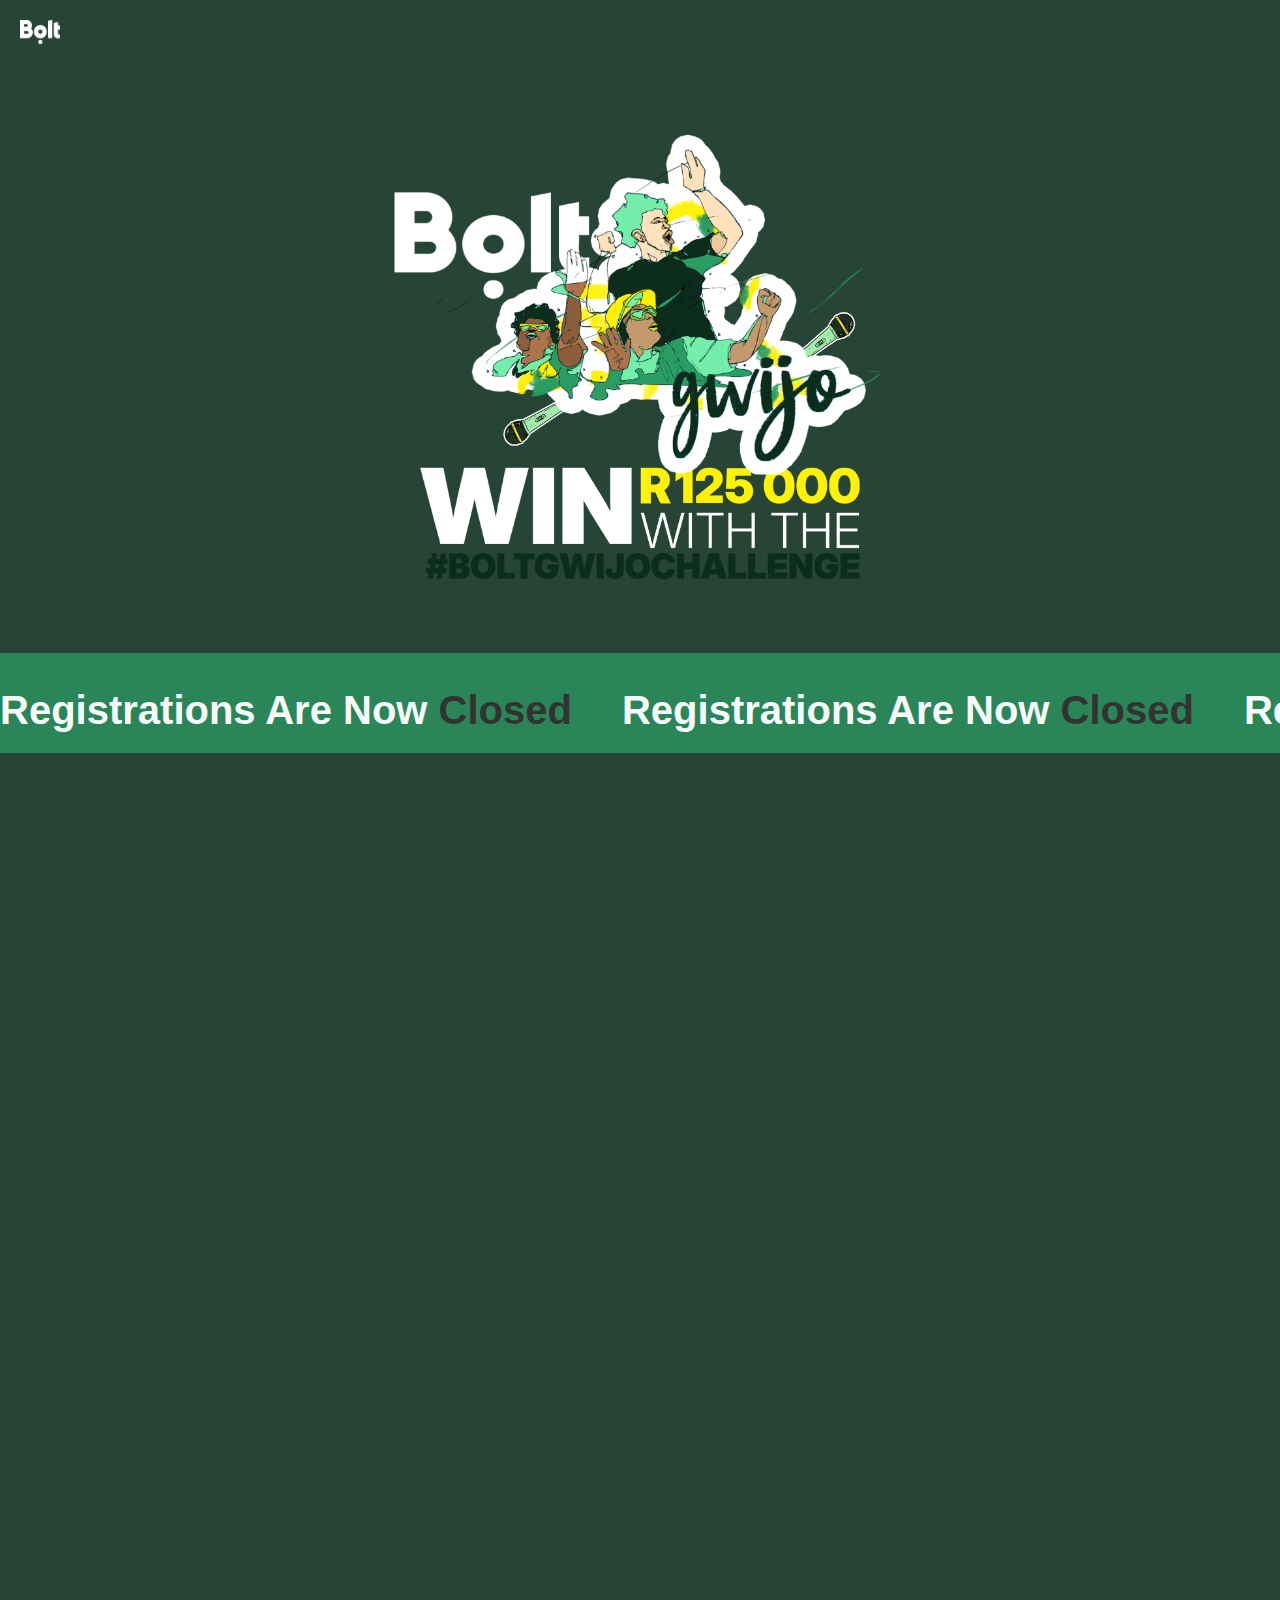
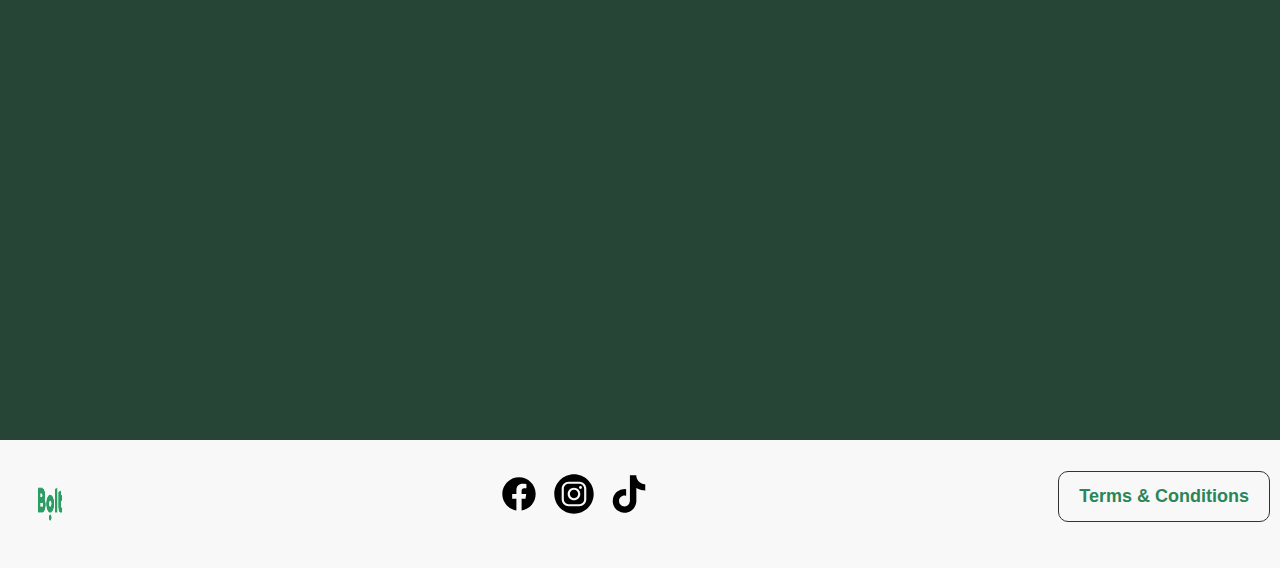
<file: index.html>
<!DOCTYPE html>
<html lang="en">
<head>
    <meta charset="UTF-8">
    <meta name="viewport" content="width=device-width, initial-scale=1.0">
    <title>Bolt Gwijo Challenge</title>
    <link rel="stylesheet" href="phase2.css">
    <script defer data-domain="boltgwijo.co.za" src="https://plausible.io/js/script.js"></script>
</head>

<body>
    <div class="logo">
        <img src="./white_logo.png" alt="Bolt Logo">
    </div>

    <div class="hero">
        <img src="./herobolt.png" alt="Hero Image">
    </div>

    <div class="scroll">
        <div class="scroll-container">
            <h1>Registrations Are Now <span class="closed">Closed</span></h1>
            <h1>Registrations Are Now <span class="closed">Closed</span></h1>
            <h1>Registrations Are Now <span class="closed">Closed</span></h1>
            <h1>Registrations Are Now <span class="closed">Closed</span></h1>
            <h1>Registrations Are Now <span class="closed">Closed</span></h1>
            <h1>Registrations Are Now <span class="closed">Closed</span></h1>
        </div>
    </div>
    

    <div class="section section-1">
        <h3>The Battle for the <span>#BoltGwijoChallenge</span> Champion Begins!</h3>
        <p>Thank you to everyone who entered the <strong>#BoltGwijoChallenge2.0!</strong> Registrations for the <strong>R125 000 prize</strong> are now closed, and the competition is heating up!</p>
    </div>
    <div class="section section-3">
        <div class="section-3">
            <h3><strong>What Happens Next?</strong></h3>
            <ol>
                <li><img src="microphone.png" alt="Microphone Icon"><span>Our team will be contacting all <strong>registered particpants</strong> soon with all the <strong>important information</strong></strong>!</span></li>
                <li><img src="microphone.png" alt="Microphone Icon"><span>Our team will then track all <strong>video engagement (likes and shares)</strong> and <strong>code usages</strong> to determine the <strong>Top 2 winners</strong> who will each take home <strong>R25 000</strong>!</span></li>
                <li><img src="microphone.png" alt="Microphone Icon"><span>Winners will be announced on <strong>17 April 2025</strong> - stay tuned</span></li>                      
            </ol>                       
        </div>        
    </div>

    <div class="section section-4">
        <h3><strong>The Road to R100k will then Begin!</strong></h3>
        <p>The top 2 winners will have to create a new video and will then have <strong>3 weeks</strong> to battle it out for the <strong>ultimate R100 000 grand prize!</strong> The final showdown ends on <strong>12 May 2025</strong>, when we will crown the <strong>National Gwijo Champion 2.0!</strong></p>
    </div>

    <div class="section section-5">
        <h3><strong>Keep the Momentum Going!</strong></h3>
        <p>If your squad is still in the running, keep pushing! Encourage your community to:</p>
        <ol>
            <li><img src="microphone.png" alt="Microphone Icon"><span>Like & share your video on TikTok and other platforms</span></li>
            <li><img src="microphone.png" alt="Microphone Icon"><span>Use your unique Bolt code - every ride counts!</span></li>
        </ol>
    </div>

    <div class="section section-6">
        <h4>Stay locked in – your squad could be South Africa's next <strong>Gwijo Champion!</strong></h4>
        <p>#BoltGwijoChallenge #BoltNationalChampion #100KOnTheLine</p>
    </div>

    <script src="phase.js"></script>
</body>
<footer>
    <div class="logo">
        <a href="https://bolt.eu/en-za/" target="-blank">
            <img src="./Bolt_logo_Green_RGB.png" alt="Website Logo">
        </a>
    </div>    
    <div class="social-media">
        <div class="facebook">
            <a href="https://www.facebook.com/BoltSouthAfrica/" target="_blank">
                <img src="./facebook-circle.svg" alt="Facebook"> 
            </a>
        </div>
        <div class="instagram">
            <a href="https://www.instagram.com/bolt_southafrica/" target="_blank">
                <img src="./instagram-social-media.svg" alt="Instagram">
            </a>
        </div>
        <div class="tiktok">
            <a href="https://www.tiktok.com/@bolt.africa?_t=ZM-8uM5Wvg6dde&_r=1" target="_blank">
                <img src="./logo-tiktok (1).svg" alt="TikTok">
            </a>
        </div>
    </div>
    <div class="sectionthree">
        <div class="terms">
            <a href="https://docs.google.com/document/d/1TH_vv9YI25KE8aXbyyAfvI2wc5WyICXVDTdf7_aObD8/edit?usp=drive_link" target="_blank">Terms & Conditions</a>
        </div>
    </div>
</footer>
</html>
</file>
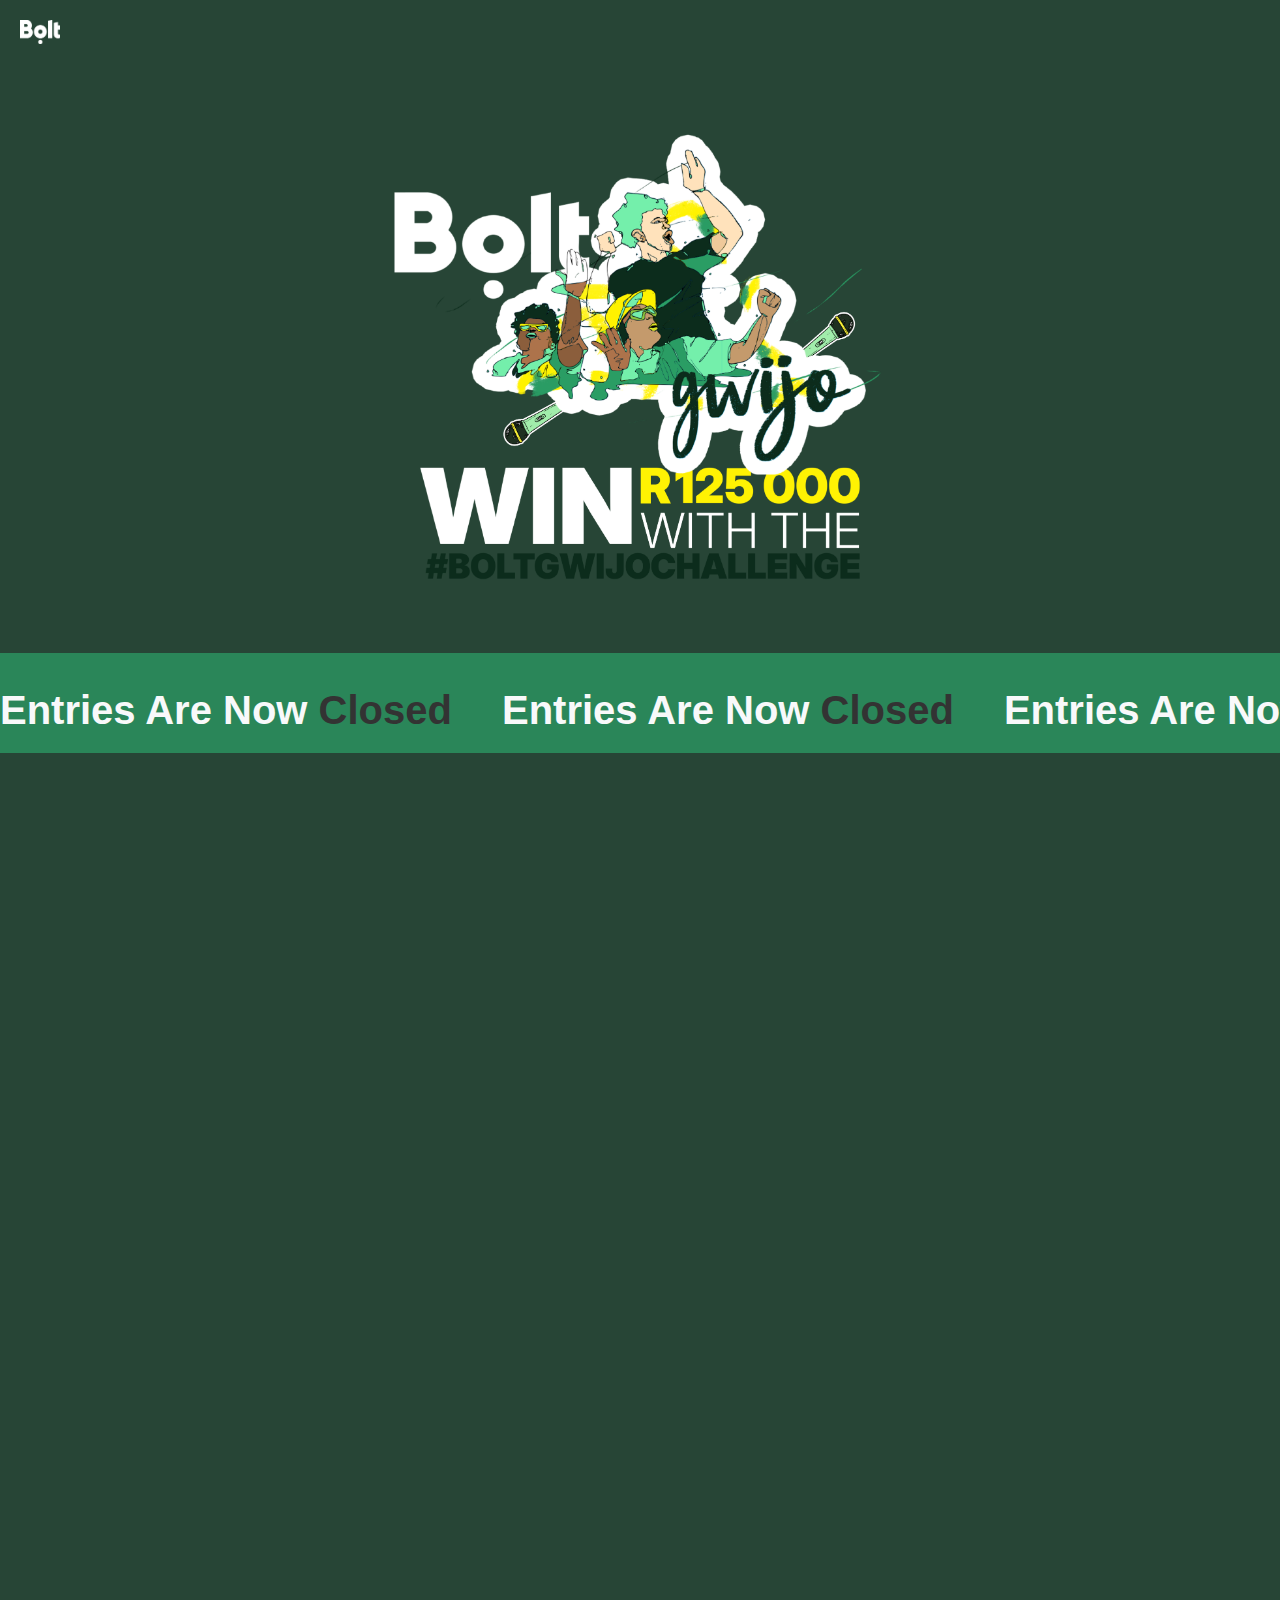
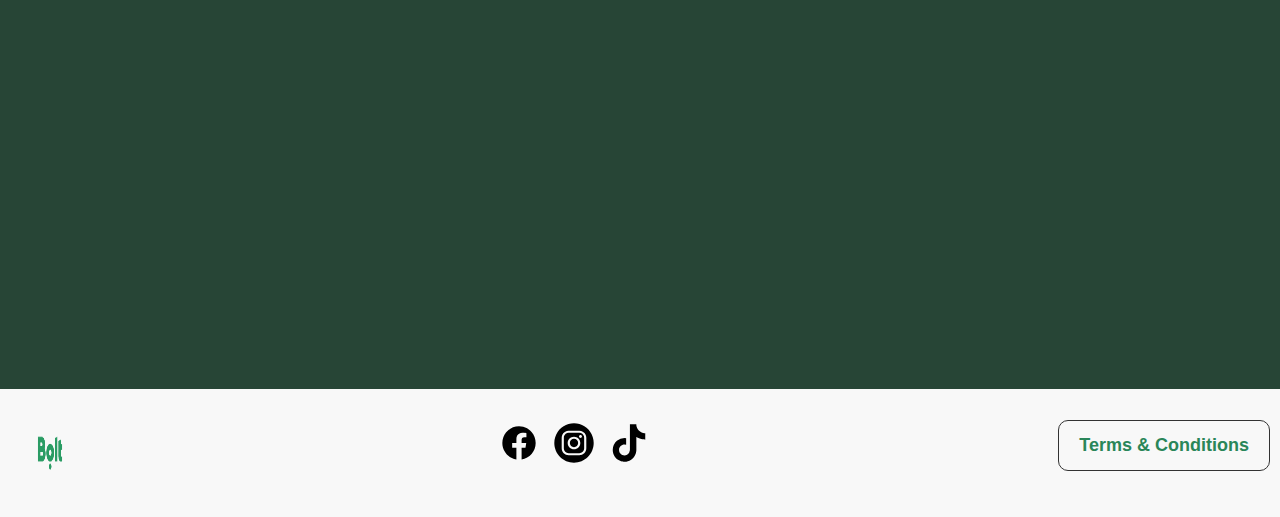
<file: phase2.html>
<!DOCTYPE html>
<html lang="en">
<head>
    <meta charset="UTF-8">
    <meta name="viewport" content="width=device-width, initial-scale=1.0">
    <title>Bolt Gwijo Challenge</title>
    <link rel="stylesheet" href="phase2.css">
    <script defer data-domain="boltgwijo.co.za" src="https://plausible.io/js/script.js"></script>
</head>

<body>
    <div class="logo">
        <img src="./white_logo.png" alt="Bolt Logo">
    </div>

    <div class="hero">
        <img src="./herobolt.png" alt="Hero Image">
    </div>

    <div class="scroll">
        <div class="scroll-container">
            <h1>Entries Are Now <span class="closed">Closed</span></h1>
            <h1>Entries Are Now <span class="closed">Closed</span></h1>
            <h1>Entries Are Now <span class="closed">Closed</span></h1>
            <h1>Entries Are Now <span class="closed">Closed</span></h1>
            <h1>Entries Are Now <span class="closed">Closed</span></h1>
            <h1>Entries Are Now <span class="closed">Closed</span></h1>
        </div>
    </div>
    

    <div class="section section-1">
        <h3>The Battle for the <span>#BoltGwijoChallenge</span> Champion Begins!</h3>
        <p>Thank you to everyone who entered the <strong>#BoltGwijoChallenge2.0!</strong> Entries for the <strong>R25 000 prize</strong> are now closed, and the competition is heating up!</p>
    </div>
    <div class="section section-3">
        <div class="section-3">
            <h3><strong>What Happens Next?</strong></h3>
            <ol>
                <li><img src="microphone.png" alt="Microphone Icon"><span>Our team is tracking all <strong>video engagement (likes and shares)</strong> and <strong>code usages</strong> to determine the <strong>Top 2 winners</strong> who will each take home <strong>R25 000</strong>!</span></li>
                <li><img src="microphone.png" alt="Microphone Icon"><span>Winner will be announced on <strong>15 April 2025</strong> - stay tuned</span></li>
            </ol>                       
        </div>        
    </div>

    <div class="section section-4">
        <h3><strong>The Road to R100k will then Begin!</strong></h3>
        <p>The top 2 winners will have to create a new video and will then have <strong>3 weeks</strong> to battle it out for the <strong>ultimate R100 000 grand prize!</strong> The final showdown ends on <strong>12 May 2025</strong>, when we will crown the <strong>National Gwijo Champion 2.0!</strong></p>
    </div>

    <div class="section section-5">
        <h3><strong>Keep the Momentum Going!</strong></h3>
        <p>If your squad is still in the running, keep pushing! Encourage your community to:</p>
        <ol>
            <li><img src="microphone.png" alt="Microphone Icon"><span>Like & share your video on TikTok and other platforms</span></li>
            <li><img src="microphone.png" alt="Microphone Icon"><span>Use your unique Bolt code - every ride counts!</span></li>
        </ol>
    </div>

    <div class="section section-6">
        <h4>Stay locked in – your squad could be South Africa's next <strong>Gwijo Champion!</strong></h4>
        <p>#BoltGwijoChallenge #BoltNationalChampion #100KOnTheLine</p>
    </div>

    <script src="phase.js"></script>
</body>
<footer>
    <div class="logo">
        <a href="https://bolt.eu/en-za/" target="-blank">
            <img src="./Bolt_logo_Green_RGB.png" alt="Website Logo">
        </a>
    </div>    
    <div class="social-media">
        <div class="facebook">
            <a href="https://www.facebook.com/BoltSouthAfrica/" target="_blank">
                <img src="./facebook-circle.svg" alt="Facebook"> 
            </a>
        </div>
        <div class="instagram">
            <a href="https://www.instagram.com/bolt_southafrica/" target="_blank">
                <img src="./instagram-social-media.svg" alt="Instagram">
            </a>
        </div>
        <div class="tiktok">
            <a href="https://www.tiktok.com/@bolt.africa?_t=ZM-8uM5Wvg6dde&_r=1" target="_blank">
                <img src="./logo-tiktok (1).svg" alt="TikTok">
            </a>
        </div>
    </div>
    <div class="sectionthree">
        <div class="terms">
            <a href="https://docs.google.com/document/d/1TH_vv9YI25KE8aXbyyAfvI2wc5WyICXVDTdf7_aObD8/edit?usp=drive_link" target="_blank">Terms & Conditions</a>
        </div>
    </div>
</footer>
</html>
</file>
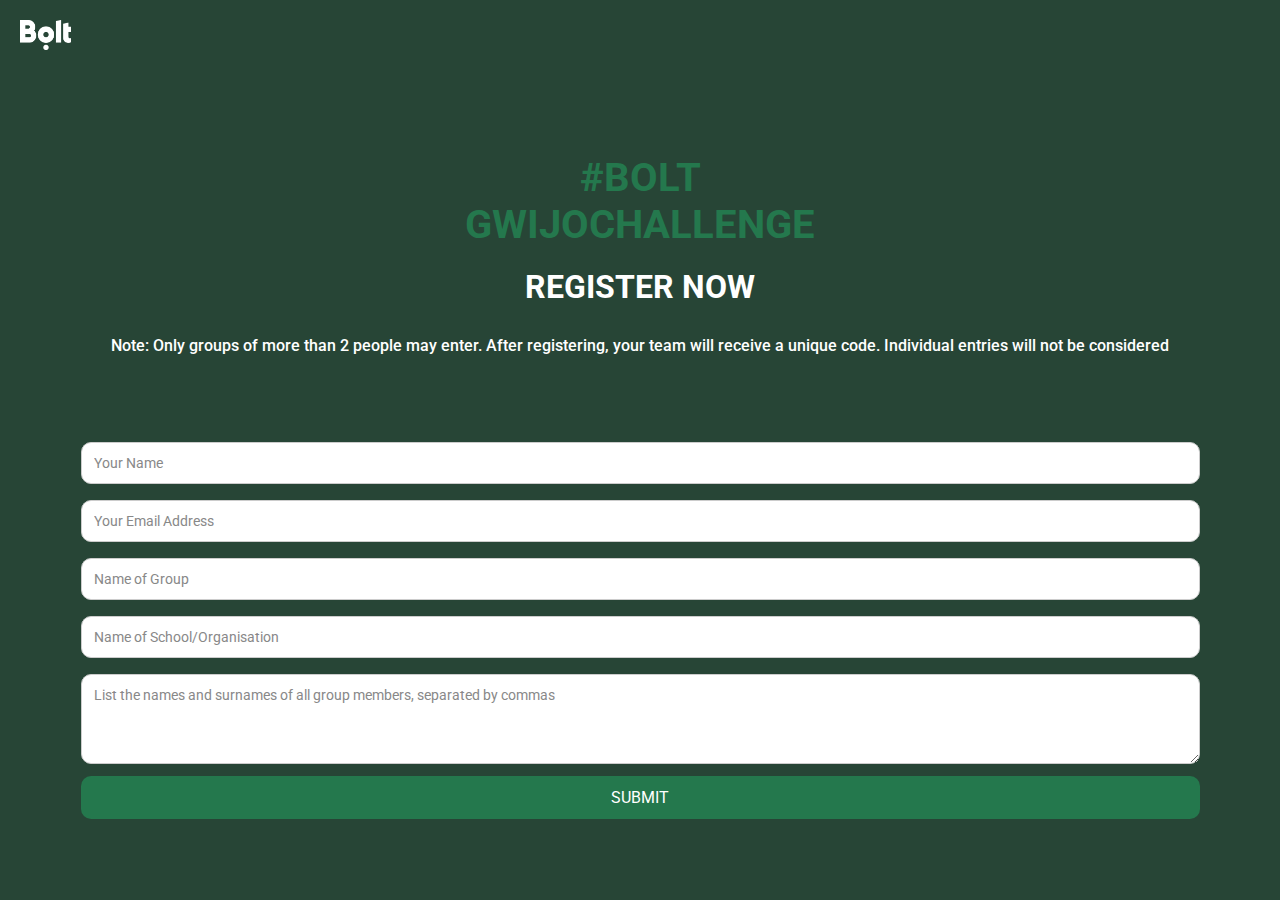
<file: register.html>
<!DOCTYPE html>
<html lang="en">
<head>
    <meta charset="UTF-8">
    <meta http-equiv="X-UA-Compatible" content="IE=edge">
    <meta name="viewport" content="width=device-width, initial-scale=1.0">
    <title>Bolt Gwijo Registration</title>
    <link rel="stylesheet" href="./register.css">
    <style> @import url('https://fonts.googleapis.com/css2?family=Roboto:ital,wght@0,100..900;1,100..900&display=swap');</style>
</head>
<body>
    <div class="logo">
        <img src="./white_logo.png" alt="Website Logo">
    </div>
    <div class="headline">
        <h1>#BOLT</h1>
        <h1>GWIJOCHALLENGE</h1>
        <h2>REGISTER NOW</h2>
        <p>Note: Only groups of more than 2 people may enter. After registering, your team will receive a unique code. Individual entries will  not be considered</p>
    </div>
    <div class="form">
        <form action="https://submit-form.com/6bHD58M70">
            <input type="hidden"name="_redirect" value="https://boltgwijo.co.za/thanks.html"/>
            
            <input type="text" id="your_name" name="your_name" required placeholder="Your Name">

            <input type="text" id="your_email" name="your_email" required placeholder="Your Email Address">
            
            <input type="text" id="group_name" name="group_name" required placeholder="Name of Group">

            <input type="text" id="school_name" name="school_name" required placeholder="Name of School/Organisation">

            <textarea id="member_names" name="member_names" rows="4" placeholder="List the names and surnames of all group members, separated by commas" required></textarea>

            <input type="submit" value="SUBMIT">
        </form>
    </div>
</body>
</html>
</file>
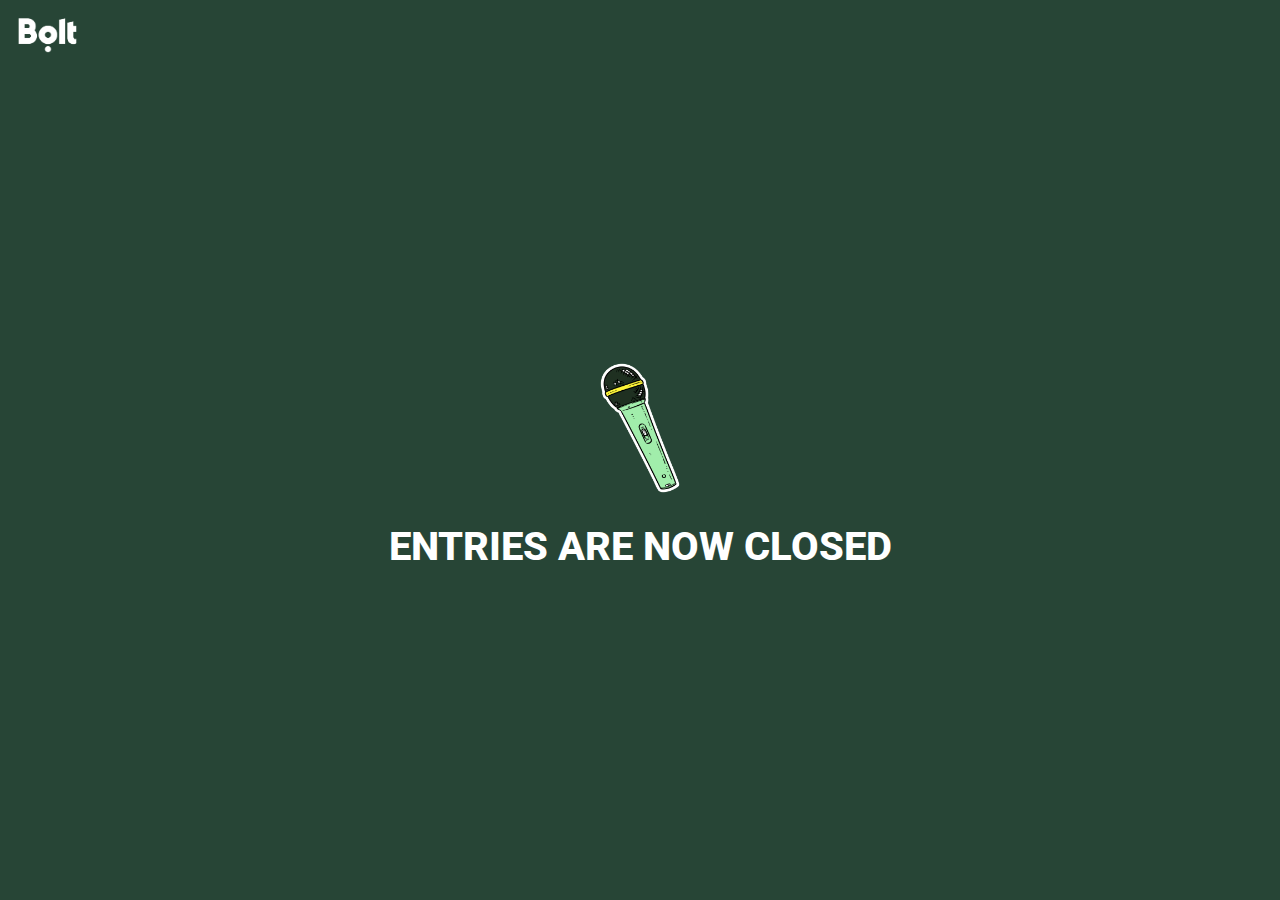
<file: thanks.html>
<!DOCTYPE html>
<html lang="en">
<head>
    <meta charset="UTF-8">
    <meta name="viewport" content="width=device-width, initial-scale=1.0">
    <title>Congratulations</title>
    <link rel="stylesheet" href="thanks.css">
    <style> @import url('https://fonts.googleapis.com/css2?family=Roboto:ital,wght@0,100..900;1,100..900&display=swap');</style>
</head>    
<body>
    <header>
        <img src="./Bolt_logo_White_RGB.png" alt="Website Logo">
    </header>    

    <div class="main">
        <div class="icon">
            <i class="fas fa-microphone-alt"></i>
            <img src="./microphone3.png" alt="Microphone Image" class="microphone-image">
        </div>
        <h1>ENTRIES ARE NOW CLOSED</h1>
   </div>
</body>
</html>
</file>
<file: register.css>
* {
    margin: 0;
    padding: 0;
    box-sizing: border-box;
    font-family: "Roboto", "sans-serif";

}

body {
    background-color: #274536;
    font-family: "Roboto", "sans-serif";
    
}

.headline {
    color: #fff;
    display: flex;
    flex-direction: column; 
    justify-content: center;
    align-items: center;
    height: 40vh; 
    text-align: center;
    overflow: hidden;
}

.logo img {
    width: auto;
    height: 30px;
    margin: 20px 20px;
}

p { 
    margin-top: 10px;
    font-size: 16px;
    font-weight: 500;
}

h2 {
    margin-top: 20px;
    word-wrap: break-word;
}

h1 {
    color: #24784d;
    font-size: 40px;
    word-wrap: break-word;

}

h2 {
    text-align: center;
    color: #fff;
    margin-bottom: 20px;
    font-size: 32px;
    word-wrap: break-word;
}

.form {
    width: 100%;
    padding-left: 5%;
    padding-right: 5%;
    display: flex;
    justify-content: center;
    align-items: center;
    border-radius: 10px;
    color: #fff;
    box-sizing: border-box;
    overflow: hidden;
}

input[type="text"], input[type="email"], textarea {
    width: 100%;
    padding: 12px;
    margin: 8px 0;
    border: 1px solid #ccc;
    border-radius: 10px;
    box-sizing: border-box;
    font-size: 14px;
}

input[type="submit"] {
    width: 100%;
    padding: 12px;
    background-color: #24784d;
    color: white;
    border: none;
    border-radius: 10px;
    cursor: pointer;
    font-size: 16px;
}

input[type="submit"]:hover {
    background-color: #24784d;
}

textarea {
    resize: vertical;
}

::placeholder {
    color: #888;
}

input:focus, textarea:focus {
    border-color: #24784d;
    outline: none;
}


@media (max-width: 600px) {
    .form-container {
        padding: 20px;
        width: 80%; /* Adjust form width to 90% for smaller screens */
    }

    h2 {
        font-size: 20px; /* Reduces font size of h2 for small screens */
        word-wrap: break-word;

    }

    h1 {
        font-size: 28px; /* Font size change for mobile devices */
        color: #24784d; /* Keep color */
        word-wrap: break-word;
    }
}

@media (max-width: 600px) {
    body, html {
        height: 100%; /* Ensure the page height is 100% */
        overflow-y: auto; /* Prevent page jump on keyboard open */
    }

    .form {
        padding: 20px;
        width: 100%;
        display: block;
    }

    h2 {
        font-size: 20px; /* Reduces font size of h2 for small screens */
    }

    h1 {
        font-size: 28px; /* Font size change for mobile devices */
    }

    input[type="submit"] {
        padding: 12px;
        font-size: 16px;
    }
}

@media (max-width: 320px) {
    .form {
        padding: 15px;
    }
    
    input[type="submit"] {
        padding: 10px;
    }

    h1 {
        font-size: 24px;
    }
}
</file>
<file: thanks.css>
/* Universal Styles */
* {
    margin: 0;
    padding: 0;
    box-sizing: border-box;
    font-family: "Roboto", "sans-serif";
}

body {
    font-family: "Roboto", "sans-serif";
    background-color: #274536;
}

/* Main layout of the page */
.main {
    text-align: center;
    padding: 50px;
    display: flex;
    flex-direction: column;
    justify-content: center;
    align-items: center;
    color: white;
    height: 90vh;
    width: auto;
    position: relative;
}

header img {
    width: 95px;
    height: auto;
}

h3 {
    font-size: 22px;
    margin-top: 10px;
}

h1 {
    font-size: 40px;
    color: white;
    z-index: 2; 
    margin-bottom: 20px;
    font-weight: 800;
}

p {
    color: white;
    margin-top: 10px;
    font-size: 20px;
    font-weight: 400;
}

/* Icon positioning */
.icon {
    display: flex;
    justify-content: center;
    position: relative;
    z-index: 1;
    margin-bottom: 20px; /* Adjust spacing between icon and main */
}

.icon img {
    height: 150px;
    width: auto;
    pointer-events: none;
}

/* Ensure the icon appears above main content */
.main {
    display: flex;
    flex-direction: column;
    justify-content: center;
    align-items: center;
    position: relative;
    z-index: 1;
}

/* Media Queries for Mobile Devices */
@media screen and (max-width: 768px) {
    body {
        padding: 20px;
    }

    h1 {
        font-size: 32px; /* Adjusted font size for mobile */
    }

    .icon img {
        height: 60px; /* Slightly smaller microphone icon on mobile */
        width: auto;
    }

    p {
        font-size: 20px; /* Adjusted paragraph font size for mobile */
        margin-top: 5px
    }

    h3 {
        font-size: 23px;
    }

    .logo {
        width: 130px;  /* Adjust logo size for mobile */
        margin-bottom: 15px; /* Adjust space between the logo and the heading */
    }
}

@media screen and (max-width: 480px) {
    h1 {
        font-size: 28px; /* Smaller font size for very small screens */
    }

     h3 {
        font-size: 20px;
    }

    .icon img {
        height: 135px;
        widht: auto;
    }

    p {
        font-size: 14px; /* Smaller paragraph font size */
    }

    .logo {
        width: 100px;  /* Further reduced logo size for very small screens */
        margin-bottom: 10px; /* Adjust space between the logo and the heading */
    }
}
</file>
<file: phase2.css>
/* General reset */
* {
    margin: 0;
    padding: 0;
    box-sizing: border-box;
}

body {
    font-family: 'Roboto', sans-serif;
    background-color: #274536;
    border-radius: 15px;
    color: #333;
    line-height: 1.6;
}


ol {
    list-style: none;
    padding: 0;
}

ol li {
    display: flex;
    align-items: center;
    justify-content: flex-start;
    margin-bottom: 15px;
    width: 100%;
    padding: 5px 0;
}


ol li img {
    width: 24px;
    height: auto;
    margin-right: 10px;
    vertical-align: middle;
}

ol li span {
    flex-grow: 1;
    word-wrap: break-word;
    white-space: normal;
}

.hero {
    display: flex;
    flex-direction: column;
    justify-content: center;
    align-items: center;
    text-align: center;
}

.logo img {
    max-width: 60px;
    height: auto;
    margin: 20px;
}

.hero img {
    width: 40%;
    height: auto;
}

.hero {
    display: flex;
    justify-content: center;
    align-items: center;
    height: auto;
    margin-top: 60px;
    margin-bottom: 60px;
}

.closed {
    color: #333;
}

.custom-bullet {
    list-style: none;
    padding-left: 0;
}

.custom-bullet li {
    display: flex;
    align-items: center;
    font-size: 15px;
    margin-bottom: 15px;
}

.custom-bullet .bullet {
    width: 40px;
    height: 40px;
    margin-right: 20px;
}

.scroll-container h1 {
    font-size: 40px;
    color: #f8f9fa;
}

.scroll {
    margin-top: 10px;
    background-color: #2A8659;
    padding: 10px 0;
    font-weight: bold;
    width: 100%;
    white-space: nowrap;
    overflow: hidden;
    position: relative;
    height: auto;
}

.scroll-container {
    padding-bottom: 10px;
    display: flex;
    animation: scrollText 10s linear infinite;
    width: max-content;
    height: 50px;
}

.scroll h1 {
    margin-right: 50px;
}

footer .logo img {
    height: 80px;
    width: auto;
    gap: 25px;
}

.scroll h1 {
    margin-right: 50px;
}

@keyframes scrollText {
    0% {
        transform: translateX(0);
    }
    100% {
        transform: translateX(-50%);
    }
}

/* Section styling */
.section {
    position: relative;
    max-width: 1200px;
    height: 250px;
    margin: 40px auto;
    padding: 0 20px;
    text-align: center;
}

.section {
    opacity: 0;
    transform: translateY(20px); /* Start with a slight upward position */
    transition: opacity 0.6s ease, transform 0.6s ease;
}

.section-visible {
    opacity: 1;
    transform: translateY(0); /* Reset position when the section comes into view */
}


.section-1 h3,
.section-3 h3,
.section-4 h3,
.section-5 h3,
.section-6 h4 {
    margin-bottom: 20px;
    padding: 20px 0; /* Add padding to h3 for spacing around the text */
    font-size: 25px;
}

.section-1 p,
.section-3 ol,
.section-4 p,
.section-5 ol,
.section-6 p {
    font-size: 16px;
}

.section-1 h3 {
    color: #fff;
}

.section-1 h3 span {
    color: #34BB78;
}

.section-1 p {
    color: #fff;
}

.section-3 {
    background-color: #fff;
    border-radius: 15px;
    margin-bottom: 20px;
}

.section-3 h3 {
    color: #333;
}

.section-3 ol {
    color: #333;
}

.section-4 {
    background-color: #f8f9fa;
    border-radius: 15px;
}

.section-5 {
    background-color: #fff;
    border-radius: 15px;
    margin-bottom: 20px;
    color: #333;
}

.section-5 h3 {
    color: #333;
}

.section-5 p {
    color: #333;
}

.section-5 ol {
    color: #333;
}

.section-6 {
    margin-bottom: 20px;
}

.section-6 h4 {
    color: #fff;
}

.section-6 p {
    color: #fff;
}

h1, h3, h4 {
    margin-bottom: 20px;
}

p, ul, ol {
    font-size: 1.2rem;
    color: #333;
}

h1 {
    font-size: 2.5rem;
    font-weight: 700;
    color: #212529;
}

h3 {
    font-size: 1.5rem;
    font-weight: 600;
    color: #212529;
}

h4 {
    font-size: 1.6rem;
    font-weight: 700;
    color: #212529;
}

ul {
    list-style-type: none;
    padding-left: 0;
    font-size: 1.2rem;
}

ol {
    padding-left: 20px;
    text-align: left;
    margin-top: 20px;
}

li {
    margin: 10px 0;
}

a {
    text-decoration: none;
    color: #2A8659;
}

a:hover {
    text-decoration: underline;
}
/* Footer Layout */
footer {
    display: flex;
    justify-content: space-between;
    align-items: center;
    padding: 10px;
    background-color: #f8f8f8;
}

footer .logo img {
    height: 60px;
    width: auto;
    gap: 25px;
}

footer .terms, footer .app {
    font-size: 18px;
    color: #333;
}

footer .sectionthree {
    display: flex;
    gap: 20px;
}

footer .sectionthree .terms,
footer .sectionthree .app {
    font-size: 18px;
    color: #333;
}

.sectionthree {
    display: flex;
    justify-content: center;
    gap: 15px;
    margin-bottom: 15px;
}

.terms, .app {
    border: 1px solid #333;
    padding: 10px 20px;
    font-size: 1.2rem;
    font-weight: 600;
    display: inline-block;
    border-radius: 10px;
    color: #274536;
}

.social-media {
    display: flex;
    justify-content: center;
    gap: 15px;
    margin-bottom: 20px;
}

.social-media div {
    width: 40px;
    height: 40px;
}

.social-media img {
    width: 100%;
    height: auto;
}

.iframe-container {
    position: relative;
    padding-bottom: 56.25%;
    height: 0;
    overflow: hidden;
    max-width: 100%;
    width: 80%;
    margin: 10 auto;
}

.responsive-iframe {
    position: absolute;
    top: 0;
    left: 0;
    width: 100%;
    height: 100%;
}

/* Media Query for larger screens */
@media (min-width: 1024px) {
    .iframe-container {
        width: 60%;
    }
}

/* Media Query for mobile screens */
@media (max-width: 768px) {
    footer {
        flex-direction: column;
        align-items: center;
    }

    footer .social-media img {
        width: 25px;
    }

    footer .sectionthree {
        margin-top: 15px;
        flex-direction: column;
        text-align: center;
    }

    footer .sectionthree .terms, 
    footer .sectionthree .app {
        font-size: 12px;
    }

    footer .logo img {
        width: 80px;
        height: auto;
    }
}
    
/* Mobile Queries for smaller screens */
@media (max-width: 768px) {
    .section h1,
    .section h3,
    .section-5 h3,
    .section-6 h4 {
        font-size: 1.5rem;
    }

    .section-2 p,
    .section-3 li,
    .section-4 p,
    .section-5 p {
        font-size: 1rem;
    }

    .section-5 ol {
        padding-left: 15px;
    }

    .hero img {
        width: 70%;
    }

    .scroll-container h1 {
        font-size: 30px;
    }

    .logo img {
        max-width: 60px;
        height: auto;
    }

    .scroll {
        padding: 10px 0;
    }

    .scroll-container {
        animation: scrollText 12s linear infinite;
    }

    footer .logo img {
        width: 80px;
    }

}

/* Mobile Queries for very small screens (less than 480px) */
@media (max-width: 480px) {
    h1 {
        font-size: 1.8rem;
    }

    h3 {
        font-size: 1.3rem;
    }

    .section-1 h3 {
        font-size: 1.4rem;
    }

    .section-5 ol {
        font-size: 12px;
    }

    .section-2 p,
    .section-3 li,
    .section-4 p,
    .section-5 li {
        font-size: 14px;
    }

    .section-1 p {
        font-size: 15px;
    }

    .section-6 p {
        font-size: 15px;
    }

    .section-6 h4 {
        font-size: 20px;
    }

    .section {
        padding: 20px 10px;
        height: auto;
    }

    .hero img {
        width: 80%;
    }

    .scroll-container h1 {
        font-size: 24px;
    }
}

/* Desktop Queries for large screens */
@media (min-width: 1024px) {
    .section {
        width: 100%;
        max-width: 1200px;
        height: auto;
        padding: 0 50px;
        margin: 60px auto;
    }

    .hero img {
        width: 40%;
    }

    .scroll-container h1 {
        font-size: 40px;
    }

    .logo img {
        max-width: 40px;
        height: auto;
    }

    .footer .logo img {
        width: 80px;
        height: auto;
    }

    .scroll {
        padding: 25px 0;
    }
}

.section {
    width: 85%;
    height: auto;
}

/* Remove default list bullets */
ol {
    list-style: none;
    padding: 0;
}

/* Style the list items to align and space them evenly */
ol li {
    display: flex;
    align-items: center;
    justify-content: flex-start;
    margin-bottom: 15px;
    width: 100%;
    padding: 5px 0;
}

/* Style the microphone image */
ol li img {
    width: 24px;
    height: auto;
    margin-right: 10px;
    vertical-align: middle;
}

/* Ensure the text takes up the available space and is evenly spaced */
ol li span {
    flex-grow: 1;
    word-wrap: break-word;
    white-space: normal;
}


@media (max-width: 480px) {
    ol li {
        flex-direction: row; /* Ensure image and text stay side by side */
        align-items: center; /* Vertically align the image and text */
    }

    ol li img {
        width: 25px;
        margin-bottom: 0;
    }

    ol li span {
        font-size: 14px;
    }

    .logo img {
        max-width: 40px;
        height: auto;
    }
}
</file>
